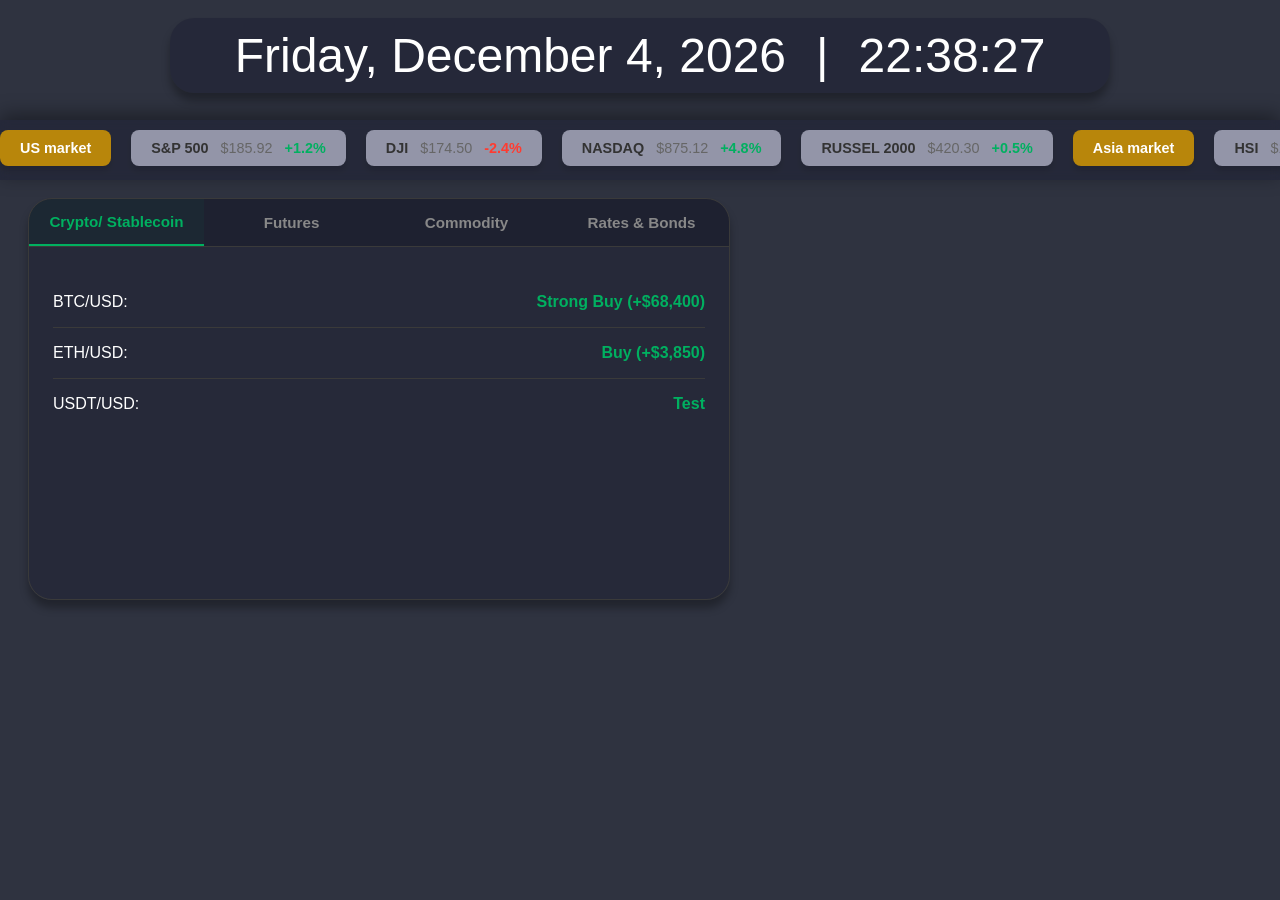
<file: index.html>
<!DOCTYPE html>
<html lang="en">

<head>
    <meta charset="UTF-8">
    <title>Investment lab</title>
    <link rel="stylesheet" href="css/style.css"> <!--- LINK STYLE.CSS --->
</head>

<body>

<!--- CURRENT DATE AND TIME --->
<div class="datetime-container">
    <div class="date-text" id="current-date">Loading date...</div>
    <div class="time-separator">|</div> <div class="time-text" id="current-time">Loading time...</div>
</div>

<div class="ticker-wrap">
    <div class="ticker-track" id="dynamic-track">

        <!--- US market --->
        <div class="region-card">
            <span class="region-symbol">US market</span>
        </div>
        <div class="ticker-card">
            <span class="ticker-symbol">S&P 500</span>
            <span class="ticker-price">$185.92</span>
            <span class="ticker-change up">+1.2%</span>
        </div>
        <div class="ticker-card">
            <span class="ticker-symbol">DJI</span>
            <span class="ticker-price">$174.50</span>
            <span class="ticker-change down">-2.4%</span>
        </div>
        <div class="ticker-card">
            <span class="ticker-symbol">NASDAQ</span>
            <span class="ticker-price">$875.12</span>
            <span class="ticker-change up">+4.8%</span>
        </div>
        <div class="ticker-card">
            <span class="ticker-symbol">RUSSEL 2000</span>
            <span class="ticker-price">$420.30</span>
            <span class="ticker-change up">+0.5%</span>
        </div>

        <!--- Asia market --->
        <div class="region-card">
            <span class="region-symbol">Asia market</span>
        </div>
        <div class="ticker-card">
            <span class="ticker-symbol">HSI</span>
            <span class="ticker-price">$175.20</span>
            <span class="ticker-change down">-1.1%</span>
        </div>
        <div class="ticker-card">
            <span class="ticker-symbol">N225</span>
            <span class="ticker-price">$245.60</span>
            <span class="ticker-change up">+3.2%</span>
        </div>
        <div class="ticker-card">
            <span class="ticker-symbol">CSI 300</span>
            <span class="ticker-price">$245.60</span>
            <span class="ticker-change up">+3.2%</span>
        </div>
        <div class="ticker-card">
            <span class="ticker-symbol">KOSPI</span>
            <span class="ticker-price">$245.60</span>
            <span class="ticker-change up">+3.2%</span>
        </div>

        <!--- Europe market --->
        <div class="region-card">
            <span class="region-symbol">Europe market</span>
        </div>
        <div class="ticker-card">
            <span class="ticker-symbol">FTSE 100</span>
            <span class="ticker-price">$7,450.20</span>
            <span class="ticker-change down">-1.8%</span>
        </div>
        <div class="ticker-card">
            <span class="ticker-symbol">DAX</span>
            <span class="ticker-price">$14,250.60</span>
            <span class="ticker-change up">+2.1%</span>
        </div>
        <div class="ticker-card">
            <span class="ticker-symbol">CAC 40</span>
            <span class="ticker-price">$5,670.80</span>
            <span class="ticker-change up">+1.5%</span>
        </div>
    </div>
</div>

<!--- CRYPTO, FUTURES, COMMODITY, RATES & BONDS --->
<div class="prediction-container">
    <div class="tab-header">
        <button class="tab-btn active" data-target="crypto">Crypto/ Stablecoin</button>
        <button class="tab-btn" data-target="futures">Futures</button>
        <button class="tab-btn" data-target="commodity">Commodity</button>
        <button class="tab-btn" data-target="bonds">Rates & Bonds</button>
    </div>

    <div class="tab-body">
        <div class="tab-panel active" id="crypto">
            <div class="data-row">
                <span>BTC/USD: </span>
                <span class="signal up">Strong Buy (+$68,400)</span>
            </div>
            <div class="data-row">
                <span>ETH/USD: </span>
                <span class="signal up">Buy (+$3,850)</span>
            </div>
            <div class="data-row">
                <span>USDT/USD:</span>
                <span class="signal up">Test</span>
            </div>
        </div>

        <div class="tab-panel" id="futures">
            <div class="data-row">
                <span>E-Mini S&P 500 Sep 26 (ES=F):</span>
                <span class="signal up">Bullish Breakout</span>
            </div>
            <div class="data-row">
                <span>Nasdaq 100 Sep 26 (NQ=F):</span>
                <span class="signal down">Short-term Pullback</span>
            </div>
            <div class="data-row">
                <span> Mini Dow Jones Indus. Sep 26 (YM=F):</span>
                <span class="signal down">Bearish Momentum</span>
            </div>
        </div>

        <div class="tab-panel" id="commodity">
            <div class="data-row">
                <span>Gold:</span>
                <span class="signal up">Targeting $2,450</span>
            </div>
            <div class="data-row">
                <span>Silver:</span>
                <span class="signal neutral">Sideways Movement</span>
            </div>
            <div class="data-row">
                <span>Brent Crude:</span>
                <span class="signal neutral">Consolidating</span>
            </div>
            <div class="data-row">
                <span>Natural gas:</span>
                <span class="signal neutral">Consolidating</span>
            </div>
            <div class="data-row">
                <span>Gasoline:</span>
                <span class="signal neutral">Consolidating</span>
            </div>
            <div class="data-row">
                <span>Wheat:</span>
                <span class="signal neutral">Consolidating</span>
            </div>
            <div class="data-row">
                <span>Corn:</span>
                <span class="signal neutral">Consolidating</span>
            </div>
            <div class="data-row">
                <span>Soybean:</span>
                <span class="signal neutral">Consolidating</span>
            </div>
        </div>

        <div class="tab-panel" id="bonds">
            <div class="data-row">
                <span>US 10-Year Yield:</span>
                <span class="signal down">Expected Drop (-12bps)</span>
            </div>
            <div class="data-row">
                <span>Fed Funds Rate Prediction:</span>
                <span class="signal neutral">Hold (No Change)</span>
            </div>
        </div>
    </div>
</div>

<!--- LINK SCRIPT.JS --->
<script src="js/script.js"></script>

</body>

</html>
</file>
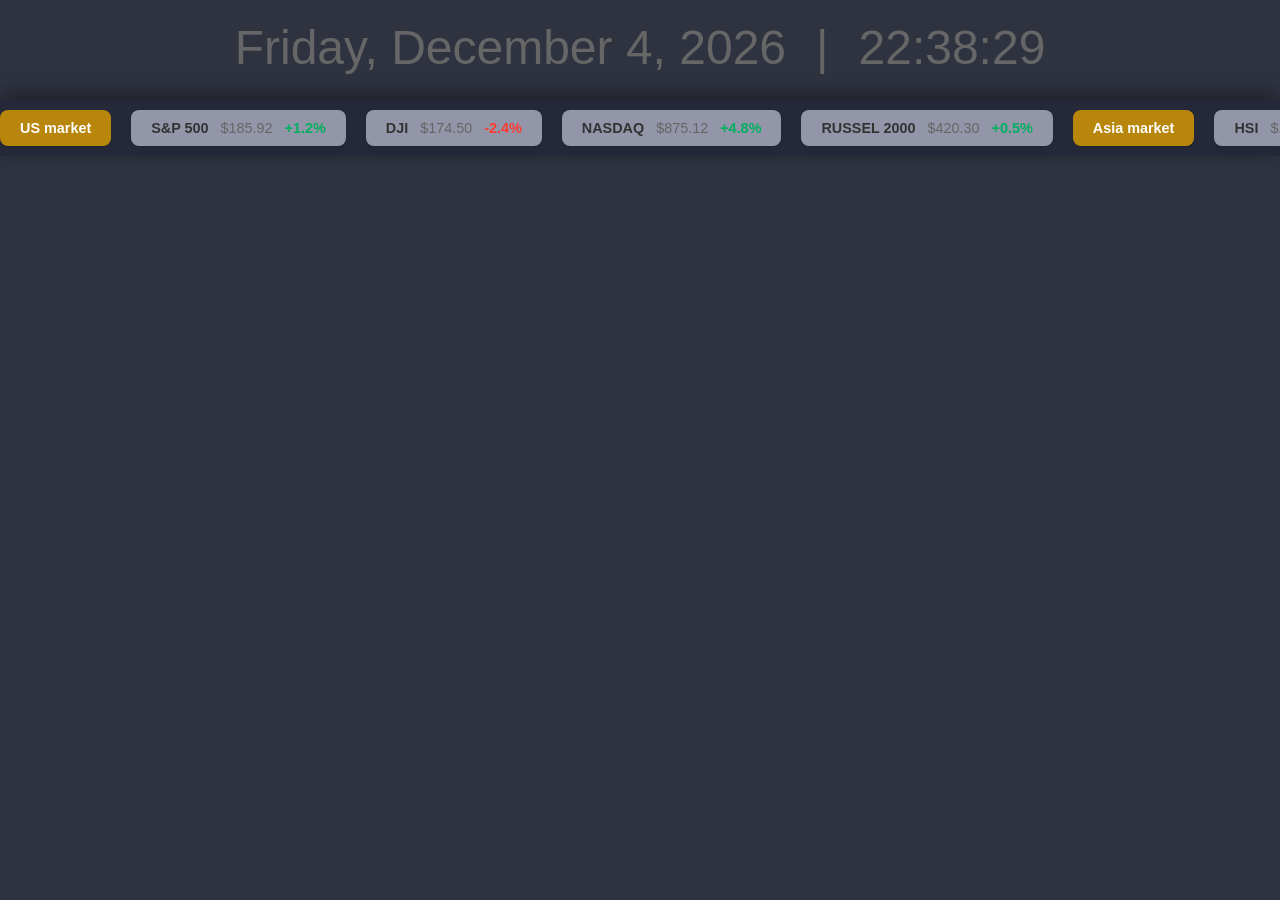
<file: src/main/webapp/index.html>
<!DOCTYPE html>
<html lang="en">

<head>
    <meta charset="UTF-8">
    <title>Investment lab</title>
    <link rel="stylesheet" href="css/style.css"> <!--- LINK STYLE.CSS --->
</head>

<body>

    <table>
        <div class="datetime-container">
            <div class="date-text" id="current-date">Loading date...</div>
            <div class="time-separator">|</div> <div class="time-text" id="current-time">Loading time...</div>
        </div>
    </table>

    <div class="ticker-wrap">
        <div class="ticker-track" id="dynamic-track">

            <!--- US market --->
            <div class="region-card">
                <span class="region-symbol">US market</span>
            </div>
                <div class="ticker-card">
                    <span class="ticker-symbol">S&P 500</span>
                    <span class="ticker-price">$185.92</span>
                    <span class="ticker-change up">+1.2%</span>
                </div>
                <div class="ticker-card">
                    <span class="ticker-symbol">DJI</span>
                    <span class="ticker-price">$174.50</span>
                    <span class="ticker-change down">-2.4%</span>
                </div>
                <div class="ticker-card">
                    <span class="ticker-symbol">NASDAQ</span>
                    <span class="ticker-price">$875.12</span>
                    <span class="ticker-change up">+4.8%</span>
                </div>
                <div class="ticker-card">
                    <span class="ticker-symbol">RUSSEL 2000</span>
                    <span class="ticker-price">$420.30</span>
                    <span class="ticker-change up">+0.5%</span>
                </div>

            <!--- Asia market --->
            <div class="region-card">
                <span class="region-symbol">Asia market</span>
            </div>
                <div class="ticker-card">
                    <span class="ticker-symbol">HSI</span>
                    <span class="ticker-price">$175.20</span>
                    <span class="ticker-change down">-1.1%</span>
                </div>
                <div class="ticker-card">
                    <span class="ticker-symbol">N225</span>
                    <span class="ticker-price">$245.60</span>
                    <span class="ticker-change up">+3.2%</span>
                </div>
                <div class="ticker-card">
                    <span class="ticker-symbol">CSI 300</span>
                    <span class="ticker-price">$245.60</span>
                    <span class="ticker-change up">+3.2%</span>
                </div>
                <div class="ticker-card">
                    <span class="ticker-symbol">KOSPI</span>
                    <span class="ticker-price">$245.60</span>
                    <span class="ticker-change up">+3.2%</span>
                </div>

            <!--- Europe market --->
            <div class="region-card">
                <span class="region-symbol">Europe market</span>
            </div>
                <div class="ticker-card">
                    <span class="ticker-symbol">FTSE 100</span>
                    <span class="ticker-price">$7,450.20</span>
                    <span class="ticker-change down">-1.8%</span>
                </div>
                <div class="ticker-card">
                    <span class="ticker-symbol">DAX</span>
                    <span class="ticker-price">$14,250.60</span>
                    <span class="ticker-change up">+2.1%</span>
                </div>
                <div class="ticker-card">
                    <span class="ticker-symbol">CAC 40</span>
                    <span class="ticker-price">$5,670.80</span>
                    <span class="ticker-change up">+1.5%</span>
                </div>

        </div>
    </div>

    <!--- LINK SCRIPT.JS --->
    <script src="js/script.js"></script>

</body>

</html>
</file>
<file: css/style.css>
/* --- BACKGROUND COLOR --- */
body {
    background-color: rgba(47, 51, 64, 1);
}




/* --- TIME HEADER SETTING --- */
.datetime-container {
    position: fixed;
    background: rgba(0, 0, 30, 0.2);
    top: 18px;
    left:50%;
    transform: translateX(-50%);
    box-shadow: 0 8px 8px rgba(0,0,0,0.3);
    border-radius: 24px;
    padding: 10px 20px;
    width: 900px;
    display: flex;
    flex-direction: row;
    justify-content: center;
    align-items: center;
    font-family: sans-serif;
    gap: 30px;
}


.time-separator {
    font-size: 3rem;
    color: #ffffff;
}


.date-text {
    font-size: 3rem;
    color: #ffffff;
}

.time-text {
    font-size: 3rem;
    color: #ffffff;
}




/* --- CONVEYOR BELT --- */
/* The Window: Hides cards outside the screen */
.ticker-wrap {
    position: fixed;
    top: 120px; /* Floats at the top */
    left: 0;
    width: 100%;
    height: 40px;
    align-items: center;
    overflow: hidden; /* Crucial: hides the overflow */
    background: rgba(0, 0, 30, 0.2);
    box-shadow: 0 -5px 20px rgba(0,0,0,0.4);
    padding: 10px 0;
    z-index: 9999;
    backdrop-filter: blur(5px);
}

/* The Track: Must be forced into a single, un-shrinkable row */
.ticker-track {
    display: flex;
    width: max-content; /* Dynamically sizes to fit all cards side-by-side */
    flex-shrink: 0;     /* Prevents the track from squeezing inside the wrapper */
    gap: 20px;          /* Clean spacing between cards instead of margins */
    animation: scrollTicker 90s linear infinite;
}

/* The Cards: Must maintain their size */
.ticker-card {
    display: flex;
    align-items: center;
    gap: 12px;
    background: #9395a8;
    padding: 10px 20px;
    border-radius: 8px;
    box-shadow: 0 5px 5px rgba(0,0,0,0.1);
    font-family: sans-serif;
    font-size: 0.9rem;
    flex-shrink: 0; /* CRUCIAL: Stops the browser from altering card widths */
    white-space: nowrap; /* Keeps text on a single line inside the card */
}

.region-card {
    display: flex;
    align-items: center;
    gap: 12px;
    background: #b8860b;
    padding: 10px 20px;
    border-radius: 8px;
    box-shadow: 0 5px 5px rgba(0,0,0,0.1);
    font-family: sans-serif;
    font-size: 0.9rem;
    flex-shrink: 0; /* CRUCIAL: Stops the browser from altering card widths */
    white-space: nowrap; /* Keeps text on a single line inside the card */
}

/* The Animation Reset */
/* Remove BOTH old @keyframes blocks from the bottom of your CSS and use this one: */
@keyframes scrollTicker {
    0% {
        transform: translateX(0);
    }
    100% {
        /* With 5 identical sets in total, moving left by 20% shifts exactly
           one complete set out of view, hiding the loop point cleanly */
        transform: translateX(-20%);
    }
}

.region-symbol { font-weight: bold; color: #fff}
.ticker-symbol { font-weight: bold; color: #333; }
.ticker-price { color: #666; }

/* Dynamic colors for stock changes */
.ticker-change.up { color: #00b060; font-weight: 600; }
.ticker-change.down { color: #ff3b30; font-weight: 600; }

/* THE MAGIC: Scroll exactly halfway (50%) then reset */
@keyframes scrollTicker {
    0% {
        transform: translateX(0);
    }
    100% {
        transform: translateX(-50%); /* Moves left by exactly one full set of cards */
    }
}




/* --- PREDICTION FACTOR --- */
/* Main Layout Container */
.prediction-container {
    background: rgba(0, 0, 30, 0.2);
    border-radius: 24px;
    width: 100%;
    max-width: 700px;
    min-height: 400px;

    position: relative;
    top: 190px;
    left: 20px;
    margin: 0;

    box-shadow: 0 8px 8px rgba(0,0,0,0.3);
    overflow: hidden;
    font-family: sans-serif;
    border: 1px solid #3a3a3a;
}

/* Header Tab Row */
.tab-header {
    display: flex;
    background: rgba(0, 0, 10, 0.2);
    border-bottom: 1px solid #3a3a3a;
}

/* Nav Buttons */
.tab-btn {
    flex: 1;
    background: none;
    border: none;
    color: #888888;
    padding: 14px 0;
    font-size: 0.95rem;
    font-weight: 600;
    cursor: pointer;
    transition: all 0.2s ease;
}

.tab-btn:hover {
    color: #ffffff;
    background: rgba(255,255,255,0.02);
}

/* Active Highlight Style */
.tab-btn.active {
    color: #00b060;
    border-bottom: 2px solid #00b060;
    background: rgba(0, 176, 96, 0.05);
}

/* Body Content Styling */
.tab-body {
    padding: 30px 24px 24px 24px;
    color: #ffffff;
    clear: both;
}

/* Hide all panels by default */
.tab-panel {
    display: none;
}

/* Only show the active panel */
.tab-panel.active {
    display: block;
}

.tab-panel h3 {
    margin-top: 5px;             /* Adds a safe buffer above the header text */
    margin-bottom: 25px;         /* Pushes the data rows further down */
    font-size: 1.3rem;
    color: #aaaaaa;
    display: block;              /* Forces it to respect block level spacing rules */
}

/* Data Layout Rows */
.data-row {
    display: flex;
    justify-content: space-between;
    align-items: center;         /* Perfectly vertically aligns text and badges */
    padding: 16px 0;             /* Increases spacing between individual stock metrics */
    border-bottom: 1px solid #3a3a3a;
}
.data-row:last-child {
    border-bottom: none;
}

/* Prediction Signals Badges */
.signal { font-weight: bold; }
.signal.up { color: #00b060; }
.signal.down { color: #ff3b30; }
.signal.neutral { color: #aaaaaa; }
</file>
<file: src/main/webapp/css/style.css>
/* --- BACKGROUND COLOR --- */
body {
    background-color: rgba(47, 51, 64, 1);
}




/* --- TIME HEADER SETTING --- */
.datetime-container {
    position: fixed;
    top: 20px;
    left: 0;
    width: 100%;
    display: flex;
    flex-direction: row;
    justify-content: center;
    align-items: center;
    font-family: sans-serif;
    gap: 30px;
}


.time-separator {
    font-size: 3rem;
    color: #666666;
}


.date-text {
    font-size: 3rem;
    color: #666666;
}

.time-text {
    font-size: 3rem;
    color: #666666;
}




/* --- CONVEYOR BELT --- */
/* The Window: Hides cards outside the screen */
.ticker-wrap {
    position: fixed;
    top: 100px; /* Floats at the top */
    left: 0;
    width: 100%;
    overflow: hidden; /* Crucial: hides the overflow */
    background: rgba(0, 0, 30, 0.2);
    box-shadow: 0 -5px 20px rgba(0,0,0,0.4);
    padding: 10px 0;
    z-index: 9999;
    backdrop-filter: blur(5px); /* Modern frosted-glass look */

}

/* The Track: Must be forced into a single, un-shrinkable row */
.ticker-track {
    display: flex;
    width: max-content; /* Dynamically sizes to fit all cards side-by-side */
    flex-shrink: 0;     /* Prevents the track from squeezing inside the wrapper */
    gap: 20px;          /* Clean spacing between cards instead of margins */
    animation: scrollTicker 90s linear infinite;
}

/* The Cards: Must maintain their size */
.ticker-card {
    display: flex;
    align-items: center;
    gap: 12px;
    background: #9395a8;
    padding: 10px 20px;
    border-radius: 8px;
    box-shadow: 0 2px 8px rgba(0,0,0,0.1);
    font-family: sans-serif;
    font-size: 0.9rem;
    flex-shrink: 0; /* CRUCIAL: Stops the browser from altering card widths */
    white-space: nowrap; /* Keeps text on a single line inside the card */
}

.region-card {
    display: flex;
    align-items: center;
    gap: 12px;
    background: #b8860b;
    padding: 10px 20px;
    border-radius: 8px;
    box-shadow: 0 2px 2px rgba(0,0,0,0.1);
    font-family: sans-serif;
    font-size: 0.9rem;
    flex-shrink: 0; /* CRUCIAL: Stops the browser from altering card widths */
    white-space: nowrap; /* Keeps text on a single line inside the card */
}

/* The Animation Reset */
/* Remove BOTH old @keyframes blocks from the bottom of your CSS and use this one: */
@keyframes scrollTicker {
    0% {
        transform: translateX(0);
    }
    100% {
        /* With 5 identical sets in total, moving left by 20% shifts exactly
           one complete set out of view, hiding the loop point cleanly */
        transform: translateX(-20%);
    }
}

.region-symbol { font-weight: bold; color: #fff}
.ticker-symbol { font-weight: bold; color: #333; }
.ticker-price { color: #666; }

/* Dynamic colors for stock changes */
.ticker-change.up { color: #00b060; font-weight: 600; }
.ticker-change.down { color: #ff3b30; font-weight: 600; }

/* THE MAGIC: Scroll exactly halfway (50%) then reset */
@keyframes scrollTicker {
    0% {
        transform: translateX(0);
    }
    100% {
        transform: translateX(-50%); /* Moves left by exactly one full set of cards */
    }
}
</file>
